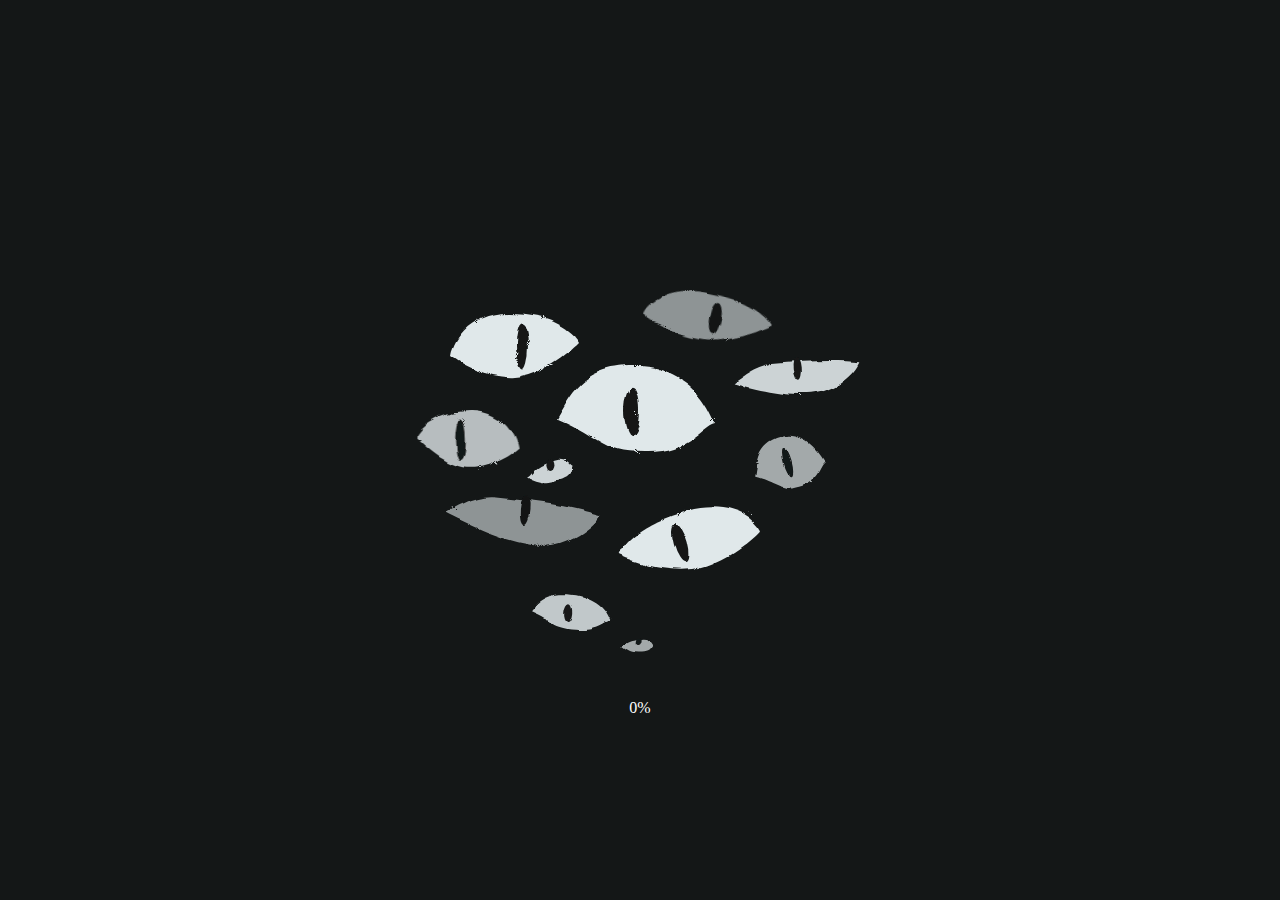
<file: index.html>
<!DOCTYPE html>
<html lang="en">
<head>
    <meta charset="UTF-8">
    <meta name="viewport" content="width=device-width, initial-scale=1.0">
    <link rel="stylesheet" href="/css/styles.css">
    <title>It's me</title>
</head>
<body>
    <div class="loading-container">
        <svg width="512" height="512" viewBox="0 0 512 512" fill="none" xmlns="http://www.w3.org/2000/svg">

            <rect width="512" height="512" fill="#141717"/>
            <g filter="url(#twitch)">
                <use href="#eye01" x="64" y="128"/>
                <use href="#eye01" x="256" y="128"  transform="rotate(10 256 128) scale(1 0.75)" opacity="0.6"/>
                <use href="#eye01" x="256" y="320"  transform="rotate(-15) scale(-1.1 0.9)" transform-origin="312 360"/>
                <use href="#eye01" x="128" y="220"  transform="scale(-0.8 0.9)" transform-origin="130 280" opacity="0.8"/>
                
                <use href="#eye02" x="170" y="180 "/>
                <use href="#eye02" x="360" y="260" transform="rotate(-15) scale(0.45 0.6)" transform-origin="360 260" opacity="0.7"/>
                <use href="#eye02" x="120" y="480" transform="rotate(5) scale(0.5 0.4)" transform-origin="180 360" opacity="0.85"/>
                
                <use href="#eye03" x="30" y="320" transform="scale(1.2 1.3) rotate(5 120 320)" opacity="0.6" transform-origin="40 320"/>
                <use href="#eye03" x="340" y="180" transform="rotate(-5 360 120)" opacity="0.9"/>
                
                <use href="#eye04" x="140" y="260" opacity="0.9"/>
                <use href="#eye04" x="240" y="440" transform="rotate(15) scale(0.7 0.7)" transform-origin="240 440" opacity="0.7"/>
            </g>
            <defs>
                <g id="eye01">
                    <path fill="#E0E8EA" id="eyeb01">
                        <animate attributeName="d" dur="4s" repeatCount="indefinite" calcMode="spline"
                            keyTimes="0;0.05;0.75;0.8;1"
                            keySplines="0 0.5 0.9 0.1; 1 1 1 1; 0 0.5 0.9 0.1; 1 1 1 1"
                            values="M10 42  C24 44 24 44 60 44  C102 44 102 35 118 28  C102 35 102 44 60 44  C24 44 24 44 10 42Z;
                                    M0 42  C1 32 15 0 58 0  C101 0 122 17 128 28  C117 39 89 61 64 63  C38 65 10 50 0 42Z;
                                    M0 42  C1 32 15 0 58 0  C101 0 122 17 128 28  C117 39 89 61 64 63  C38 65 10 50 0 42Z;
                                    M10 42  C24 44 24 44 60 44  C102 44 102 35 118 28  C102 35 102 44 60 44  C24 44 24 44 10 42Z;
                                    M10 42  C24 44 24 44 60 44  C102 44 102 35 118 28  C102 35 102 44 60 44  C24 44 24 44 10 42Z" />
                    </path>
                    <ellipse id="eyep01" cx="56" cy="32" rx="6" ry="12" fill="#141717">
                        <animate attributeName="ry" dur="4s" repeatCount="indefinite" calcMode="linear" 
                            keyTimes="0;0.2;0.6;1"
                            values="12; 24; 24; 12"/>	
                        <animate attributeName="cx" dur="3s" repeatCount="indefinite" calcMode="spline" 
                            keyTimes="0;0.1;0.2;0.5;1"
                            keySplines="1 1 1 1; 1 0 0.8 0.5; 1 0 0.8 0.5; 1 0 0.8 0.5"
                            values="56; 56; 72; 48; 56;"/>	
                    </ellipse>
                </g> 
                <g id="eye02">
                    <path fill="#E0E8EA" id="eyeb02">
                        <animate attributeName="d" dur="5s" repeatCount="indefinite" calcMode="spline" begin="400ms"
                            keyTimes="0;0.03;0.88;0.92;1"
                            keySplines="0 0.5 0.9 0.1; 1 1 1 1; 0 0.5 0.9 0.1; 1 1 1 1"
                            values="M140 59  C142 59 142 59 87 59  C33 59 33 59 20 53  C33 59 33 59 87 59  C142 59 142 59 140 59Z;
                                    M160 59  C154 42 133 0 79 0  C24 0 14 31 0 53  C44 71 44 88 91 87  C137 87 146 62 160 59Z;
                                    M160 59  C154 42 133 0 79 0  C24 0 14 31 0 53  C44 71 44 88 91 87  C137 87 146 62 160 59Z;
                                    M140 59  C142 59 142 59 87 59  C33 59 33 59 20 53  C33 59 33 59 87 59  C137 59 142 59 140 59Z;
                                    M140 59  C142 59 142 59 87 59  C33 59 33 59 20 53  C33 59 33 59 87 59  C137 59 142 59 140 59Z"/>
                    </path>
                    <ellipse id="eyep02" cx="112" cy="48" rx="8" ry="4" fill="#141717">
                        <animate attributeName="ry" dur="5s" repeatCount="indefinite" calcMode="linear"  begin="400ms"
                            keyTimes="0;0.06;0.85;1"
                            values="4; 24; 24; 4"/>	
                        <animate attributeName="rx" dur="4s" repeatCount="indefinite" calcMode="linear"  begin="400ms"
                            keyTimes="0; 0.15; 0.2; 0.85;1"
                            values="8; 8; 14; 8; 8"/>	
                        <animate attributeName="cx" dur="4s" repeatCount="indefinite" calcMode="spline"  begin="400ms"
                            keyTimes="0;0.1;0.2;0.5;1"
                            keySplines="1 1 1 1; 1 0 0.8 0.5; 1 0 0.8 0.5; 1 0 0.8 0.5"
                            values="76; 76; 122; 68; 76;"/>	
                        <animate attributeName="cy" dur="10s" repeatCount="indefinite" calcMode="linear"  begin="400ms"
                            values="48; 36; 50; 48; 48; 32; 24; 48"/>	
                    </ellipse>
                </g>  
                <g id="eye03">
                    <path fill="#E0E8EA" id="eyeb03">
                        <animate attributeName="d" dur="4500ms" repeatCount="indefinite" calcMode="spline" begin="250ms"
                            keyTimes="0;0.04;0.93;0.98;1"
                            keySplines="0 0.5 0.9 0.1; 1 1 1 1; 0 0.5 0.9 0.1; 1 1 1 1"
                            values="M108 26  C88 22 86 28 40 24  C22 22 22 22 0 16  C22 22 24 23 41 25  C88 24 88 23 108 26Z;
                                    M128 6  C101 1 71 0 40 0  C24 0 7 12 0 16  C16 22 50 34 76 34  C102 34 123 16 128 6Z;
                                    M128 6  C101 1 71 0 40 0  C24 0 7 12 0 16  C16 22 50 34 76 34  C102 34 123 16 128 6Z;
                                    M108 26  C88 22 86 28 40 24  C22 22 22 22 0 16  C22 22 24 23 41 25  C88 24 88 23 108 26Z;
                                    M108 26  C88 22 86 28 40 24  C22 22 22 22 0 16  C22 22 24 23 41 25  C88 24 88 23 108 26Z"/>
                    </path>
                    <ellipse id="eyep03" cx="64" cy="8" rx="4" ry="12" fill="#141717">
                        <animate attributeName="ry" dur="4500ms" repeatCount="indefinite" calcMode="linear"  begin="250ms"
                            keyTimes="0;0.06;0.95;1"
                            values="4; 12; 12; 4"/>	
                        <animate attributeName="cx" dur="12s" repeatCount="indefinite" calcMode="spline"  begin="250ms"
                            values="64; 64; 72; 94; 48; 64"/>	
                    </ellipse>
                </g> 
                <g id="eye04" transform="scale(0.4 0.4)" transform-origin="0 0">
                    <path fill="#E0E8EA" id="eyeb04">
                        <animate attributeName="d" dur="4500ms" repeatCount="indefinite" begin="600ms"
                            keyTimes="0;0.04;0.93;0.98;1"
                            keySplines="0 0.5 0.9 0.1; 1 1 1 1; 0 0.5 0.9 0.1; 1 1 1 1"
                            values="M114 52  C100 68 100 68 80 80  C33 90 33 90 0 80  C33 90 33 90 68 80  C100 70 100 70 114 52Z;
                                    M114 52  C108 27 89 -12 43 4  C0 20 0 56 0 79  C12 81 29 102 66 94  C103 86 114 76 114 52Z;
                                    M114 52  C108 27 89 -12 43 4  C0 20 0 56 0 79  C12 81 29 102 66 94  C103 86 114 76 114 52Z;
                                    M114 52  C100 80 100 80 80 80  C33 80 33 80 0 80  C33 80 33 80 80 80  C100 80 100 80 114 52Z;
                                    M114 52  C100 80 100 80 80 80  C33 80 33 80 0 80  C33 80 33 80 80 80  C100 80 100 80 114 52Z"/>
                    </path>
                    <ellipse id="eyep04" cx="56" cy="48" rx="10" ry="12" fill="#141717">
                        <animate attributeName="ry" dur="4500ms" repeatCount="indefinite" calcMode="linear" begin="600ms"
                            keyTimes="0;0.1;0.9;1"
                            values="12; 24; 24; 12"/>	
                        <animate attributeName="cx" dur="500ms" repeatCount="indefinite" calcMode="discrete" begin="600ms"
                            values="56; 48; 52; 48; 56;"/>	
                    </ellipse>
            
                    <filter filterRes="1" id="twitch">
                        <feTurbulence type="turbulence" baseFrequency="0.02" numOctaves="1">
                            <animate attributeName="seed" from="1" to="100" dur="20s" repeatCount="indefinite" />
                        </feTurbulence>
                    <feDisplacementMap in2="turbulence" in="SourceGraphic" scale="8" xChannelSelector="R" yChannelSelector="G" />
                </filter>
                </g> 
            </defs>
            </svg>
        <div id="loading-progress">0%</div>
    </div>

    <script src="/scripts/loading-script.js"></script>
</body>
</html>
</file>
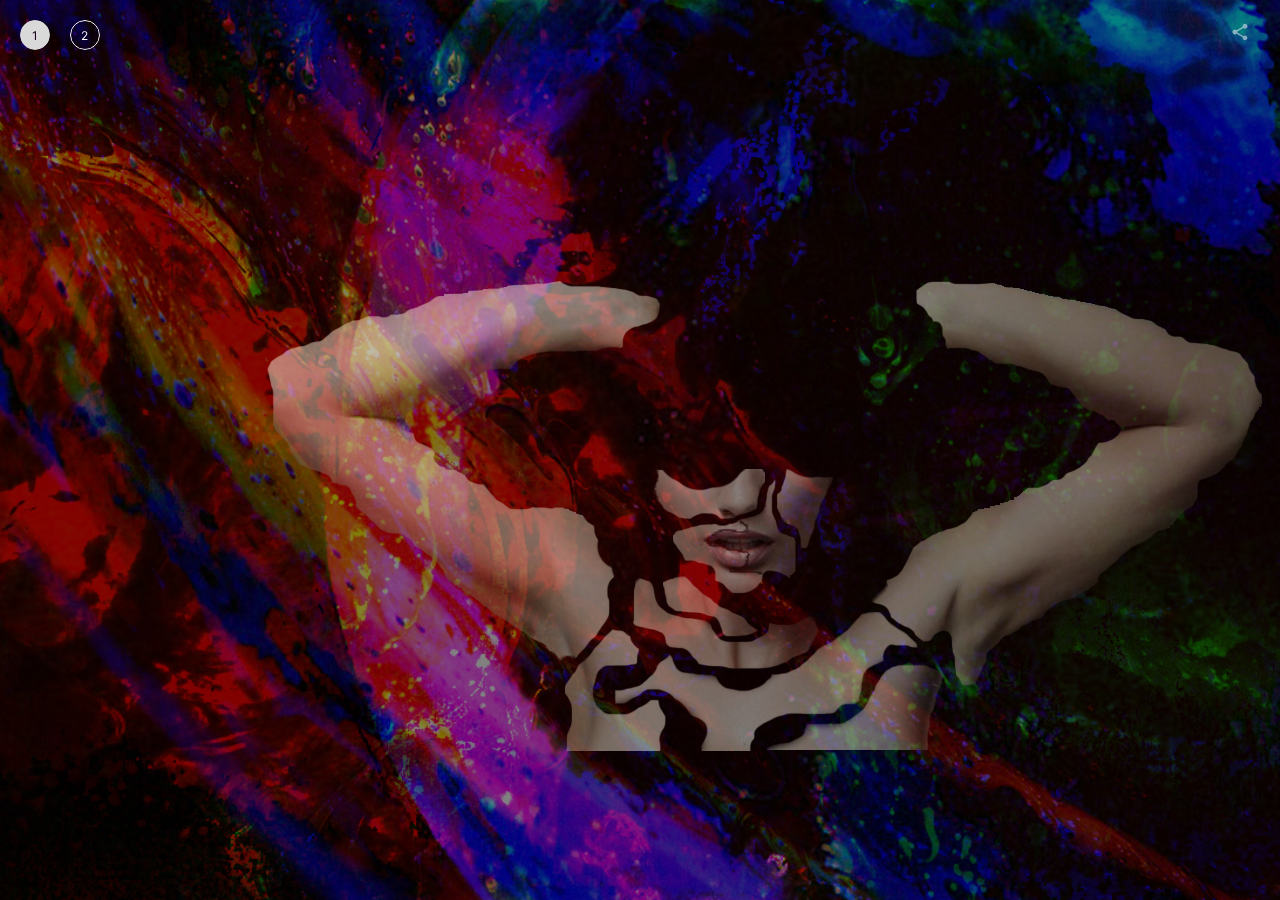
<file: MyPage.html>
<!DOCTYPE html>
<html lang="en">

<head>
    <meta charset="UTF-8">
    <meta name="viewport" content="width=device-width, initial-scale=1.0">
    <link rel="stylesheet" href="/css/styles1.css">
    <title>It's me!</title>
</head>

<body>
    <div class="corner-icons">
        <a href="MyPage.html"> <img src="/assets/icon1_filled.svg" alt="Icon 1"> <span class="icon-hover">Um ser de fogo e arte, luz que resplandece bela. </span></a>
        <a href="Other.html"><img src="/assets/icon2.svg" alt="Icon 2"></a>
        <a href="MyPage.html">
  </a>
    </div>

    <video autoplay loop muted>
        <source src="video.mp4" type="video/mp4">
    </video>
    <div class="corpo">
        <img id="movableImage1" class="movable-object" src="/assets/1.png" alt="Movable Image 1">
        <img id="movableImage2" class="movable-object" src="/assets/2.png" alt="Movable Image 2">
        <img id="movableImage3" class="movable-object" src="/assets/3.png" alt="Movable Image 1">
        <img id="movableImage4" class="movable-object" src="/assets/4.png" alt="Movable Image 2">
        <img id="movableImage5" class="movable-object" src="/assets/5.png" alt="Movable Image 1">
        <img id="movableImage6" class="movable-object" src="/assets/6.png" alt="Movable Image 2">
        <img id="movableImage7" class="movable-object" src="/assets/7.png" alt="Movable Image 1">
        <img id="movableImage8" class="movable-object" src="/assets/8.png" alt="Movable Image 2">
        <img id="movableImage9" class="movable-object" src="/assets/9.png" alt="Movable Image 1">
        <img id="movableImage10" class="movable-object" src="/assets/10.png" alt="Movable Image 2">
    </div>
    <div class="icon-container">
        <img src="/assets/share_white_24dp.svg" alt="Ícone de Compartilhamento">
        <div class="social-icons">
            <a href="https://www.facebook.com/cristina.verush/" class="social-icon"><img src="/assets/icons8-facebook.svg"
                    alt="Facebook"></a>
            <a href="https://www.instagram.com/bblindbblond/" class="social-icon"><img src="/assets/icons8-insta.svg"
                    alt="LinkedIn"></a>
            <a href="https://www.linkedin.com/in/cristina-verush-64412925a/" class="social-icon"><img
                    src="/assets/icons8-linkedin.svg" alt="Instagram"></a>
        </div>
    </div>
    </div>
    <script src="/scripts/script1.js"></script>
</body>

</html>
</file>
<file: css/styles.css>
body {
    margin: 0;
    font-family: 'Montserrat';
    display: flex;
    align-items: center;
    justify-content: center;
    height: 100vh;
    background-color:  rgb(20, 23, 23);

}

.loading-container {
    text-align: center;
}

#loading-text {
    font-size: 12px;
    margin-bottom: 10px;
}

#loading-progress {
    font-size: 16px;
    color: #ffffff;
}
svg{
    height: 100%;
    width: 100%;
}
</file>
<file: css/styles1.css>
body {
    margin: 0;
    font-family: 'Montserrat', sans-serif;
    display: flex;
    align-items: center;
    justify-content: center;
    height: 100vh;
    background-image: url("../background.png");
    background-size: cover;
    overflow: hidden;
}
video {
    position: absolute;
    top: 0;
    left: 0;
    width: 100%;
    height: 100%;
    opacity: 0.5;
    /* Set opacity to 50% */
    object-fit: cover;
}
.container {
    position: absolute;
    top: 0;
    left: 0;
    width: 100%;
    height: 100%;
}
.movable-object {
    position: absolute;
    filter: opacity(50%);
    cursor: pointer;
}

#movableImage1 {
    left: 264.984px;
    top: 280.992px;
 
}

#movableImage2 {
    left: 869.984px;
    top: 280.984px;
   
}
#movableImage3 {
    left: 653px;
    top: 469px;
    
}
#movableImage4 {
    left: 772.984px;
    top: 467.992px;
  
}

#movableImage5 {
    left: 672.992px;
    top: 477.984px;
   
}

#movableImage6 {
    left: 563.992px;
    top: 627.992px;
   
}

#movableImage7 {
    left: 662.992px;
    top: 575.992px;
    
}

#movableImage8 {
    left: 631.977px;
    top: 576.977px;
    
}

#movableImage9 {
    left: 609.977px;
    top: 611.977px;
    
}

#movableImage10 {
    left: 766.992px;
    top: 657.992px;
    
}
.icon-container {
    position: fixed;
    top: 20px;
    right: 20px;
    display: flex;
    align-items: center; /* Alinhe os itens verticalmente no centro */
}

.social-icons {
    display: flex;
    flex-direction: row; /* Alinha os ícones sociais em linha horizontal */
    opacity: 0;
    transition: opacity 0.3s linear, transform 0.3s ease-out; /* Adiciona transição para transform */
    transform: translateX(-20px); /* Define a posição inicial */
}

.social-icon {
    margin-right: 10px; /* Espaçamento entre os ícones sociais */
    order: 1; /* Ajuste a ordem dos ícones sociais */
}

.icon-container img {
    margin-right: 10px; /* Adicione margem à direita no ícone de compartilhamento */
    order: 2; /* Ajuste a ordem do ícone de compartilhamento */
    height: 20px; /* Define a altura para 20px */
}

.icon-container:hover .social-icons {
    opacity: 1;
    transform: translateX(0); /* Define a posição final */
}

.icon-container img {
    width: 20px; /* Ajuste o tamanho do ícone conforme necessário */
    height: 20px;
    cursor: pointer; /* Adicione um cursor apontador para indicar que é clicável */
    opacity: 0.5; /* Defina a opacidade padrão */
    transition: opacity 0.3s ease;
}
.icon-container img:hover {
    opacity: 0.8;
}

.corner-icons {
    z-index: 1;
    position: fixed;
    top: 0px;
    left: 20px;
    display: flex;
    align-items: center;
    margin-top: 20px;
}

.corner-icons a {
    text-decoration: none;
    display: flex;
    align-items: center; /* Alinha os ícones verticalmente no centro */
    margin-right: 20px; /* Espaço mínimo entre os ícones */
}

.corner-icons a img {
    width: 30px;
    height: 30px;
    transition: opacity 0.3s ease-in-out, background-color 0.3s ease-in-out;
    border-radius: 50%;
    margin-bottom: 5px; /* Espaço entre o ícone e o texto */
}


.corner-icons  span {
    margin-left:-100px;
    text-transform: uppercase;
    color: #fff;
    font-size: 12px;
    opacity: 0;
    transition: opacity 0.3s ease-in-out;
    text-align: center;
}
.icon-hover{
    position: absolute;
    top: 40px;
    left: 20px;
    width: 500px;
    right: 0;
}

.corner-icons a:hover img {
    opacity: 0.8;
}

.corner-icons a:hover span {
    opacity: 1;
}
</file>
